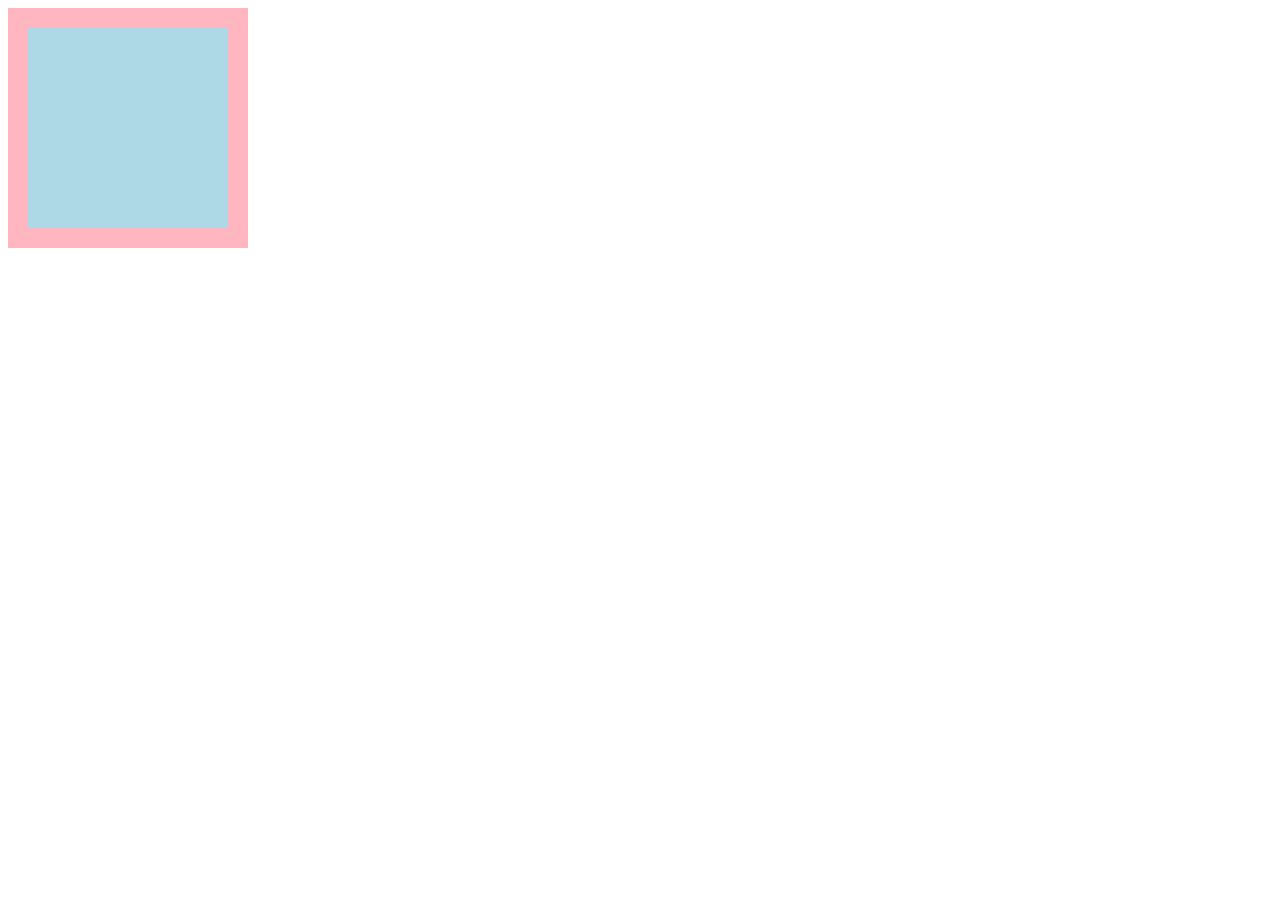
<file: index.html>
<!DOCTYPE html>
<html lang = "en">
    <head>
        <meta charset="UTF-8">
        <title>My Website</title>
    </head>

    <body>
        <div class="out">
            <div class="in"></div>
        </div>
    </body>

    <style>
        .out {
            width: 200px;
            height: 200px;
            background-color: lightpink;
            padding: 20px;
            /* margin: 20px; */
        }

        .in {
            width: 200px;
            height: 200px;
            background-color: lightblue;
            /* padding: 20px; */
            /* margin: 20px; */
        }
    </style>

</html>
</file>
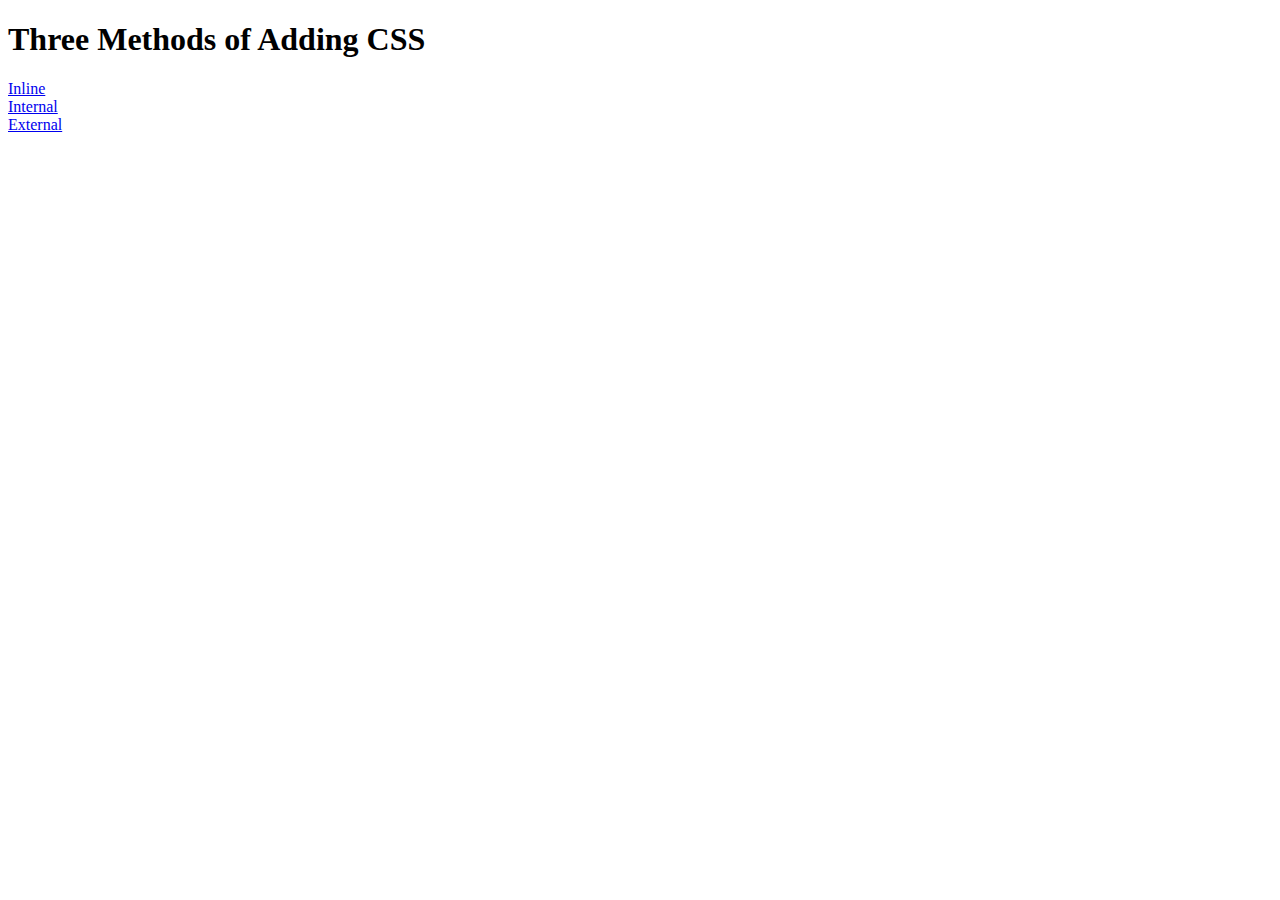
<file: 5.1. Adding CSS/index.html>
<!DOCTYPE html>
<html lang="en">

<head>
  <meta charset="UTF-8">
  <title>Adding CSS</title>
</head>

<body>
  <h1>Three Methods of Adding CSS</h1>
  <!-- Create 3 Links to The 3 Webpages: inline, internal and external -->
   <a href="./inline.html">Inline</a> <br/>
   <a href="./internal.html">Internal</a> <br/>
   <a href="./external.html">External</a> <br/>
</body>

</html>
</file>
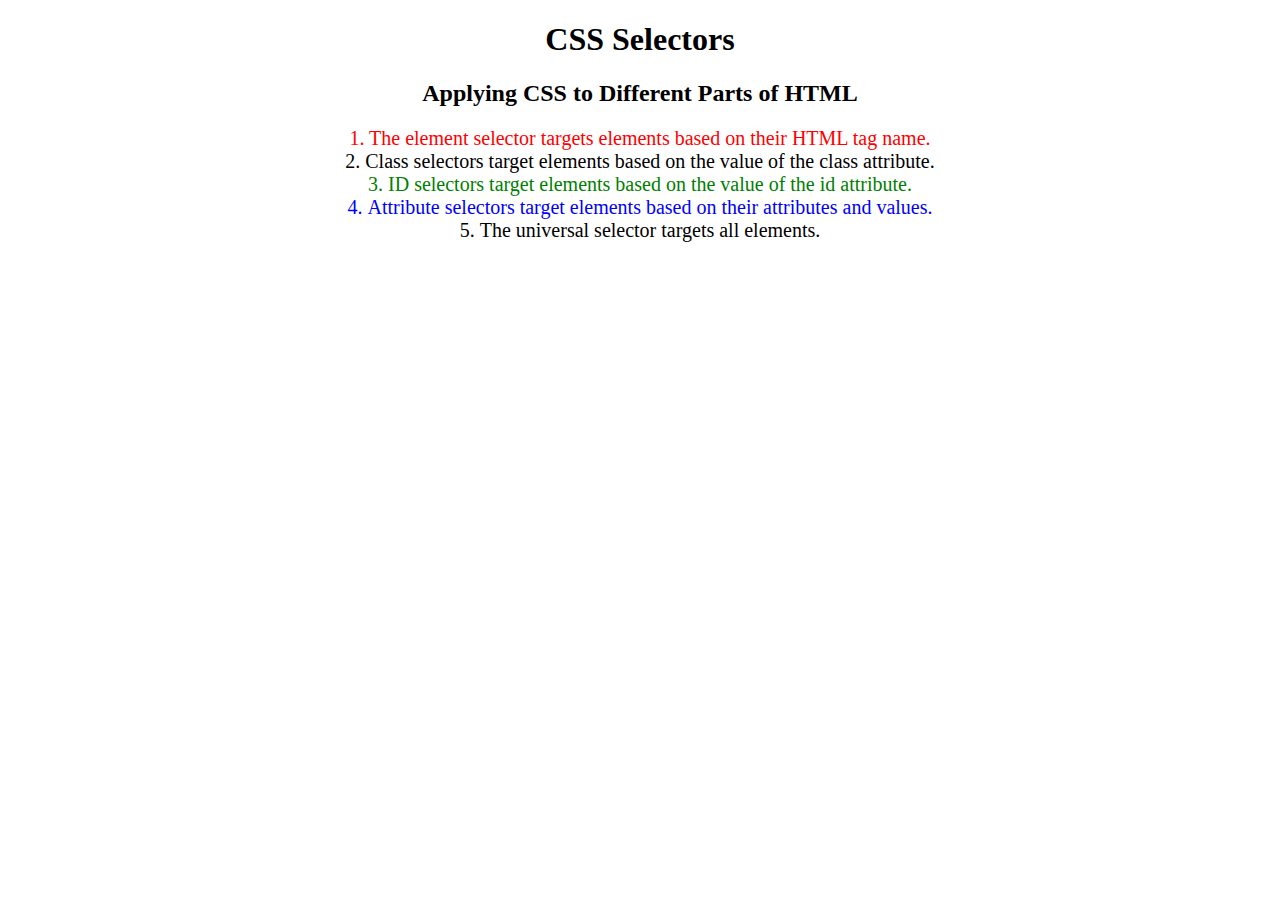
<file: 5.3 CSS Selectors/index.html>
<!DOCTYPE html>
<html lang="en">

<head>
  <meta charset="UTF-8">
  <title>CSS Selectors</title>
  <link rel="stylesheet" href="./style.css" />
</head>

<body>
  <h1>CSS Selectors</h1>
  <h2>Applying CSS to Different Parts of HTML</h2>
  <!-- TODO 1: Set the CSS for all paragraph tags to "color: red" -->
  <p class="note">1. The element selector targets elements based on their HTML tag name.</p>

  <ol>
    <!-- TODO 2: Set the CSS for all elements with a class of "note" to "font-size: 20px" -->
    <li class="note" value="2">Class selectors target elements based on the value of the class attribute.</li>

    <!-- TODO 3: Set the CSS for the element with an id of "id-selector-demo" to "color: green" -->
    <li class="note" id="id-selector-demo" value="3">ID selectors target elements based on the value of the id
      attribute.</li>

    <!-- TODO 4: Set the CSS for the li elements that have the "value" attribute set to "4" to have "color: blue" -->
    <li class="note" value="4">Attribute selectors target elements based on their attributes and values.</li>

    <!-- TODO 5: Set all elements to have "text-align: center" -->
    <li class="note" value="5">The universal selector targets all elements.</li>
  </ol>
</body>

</html>
</file>
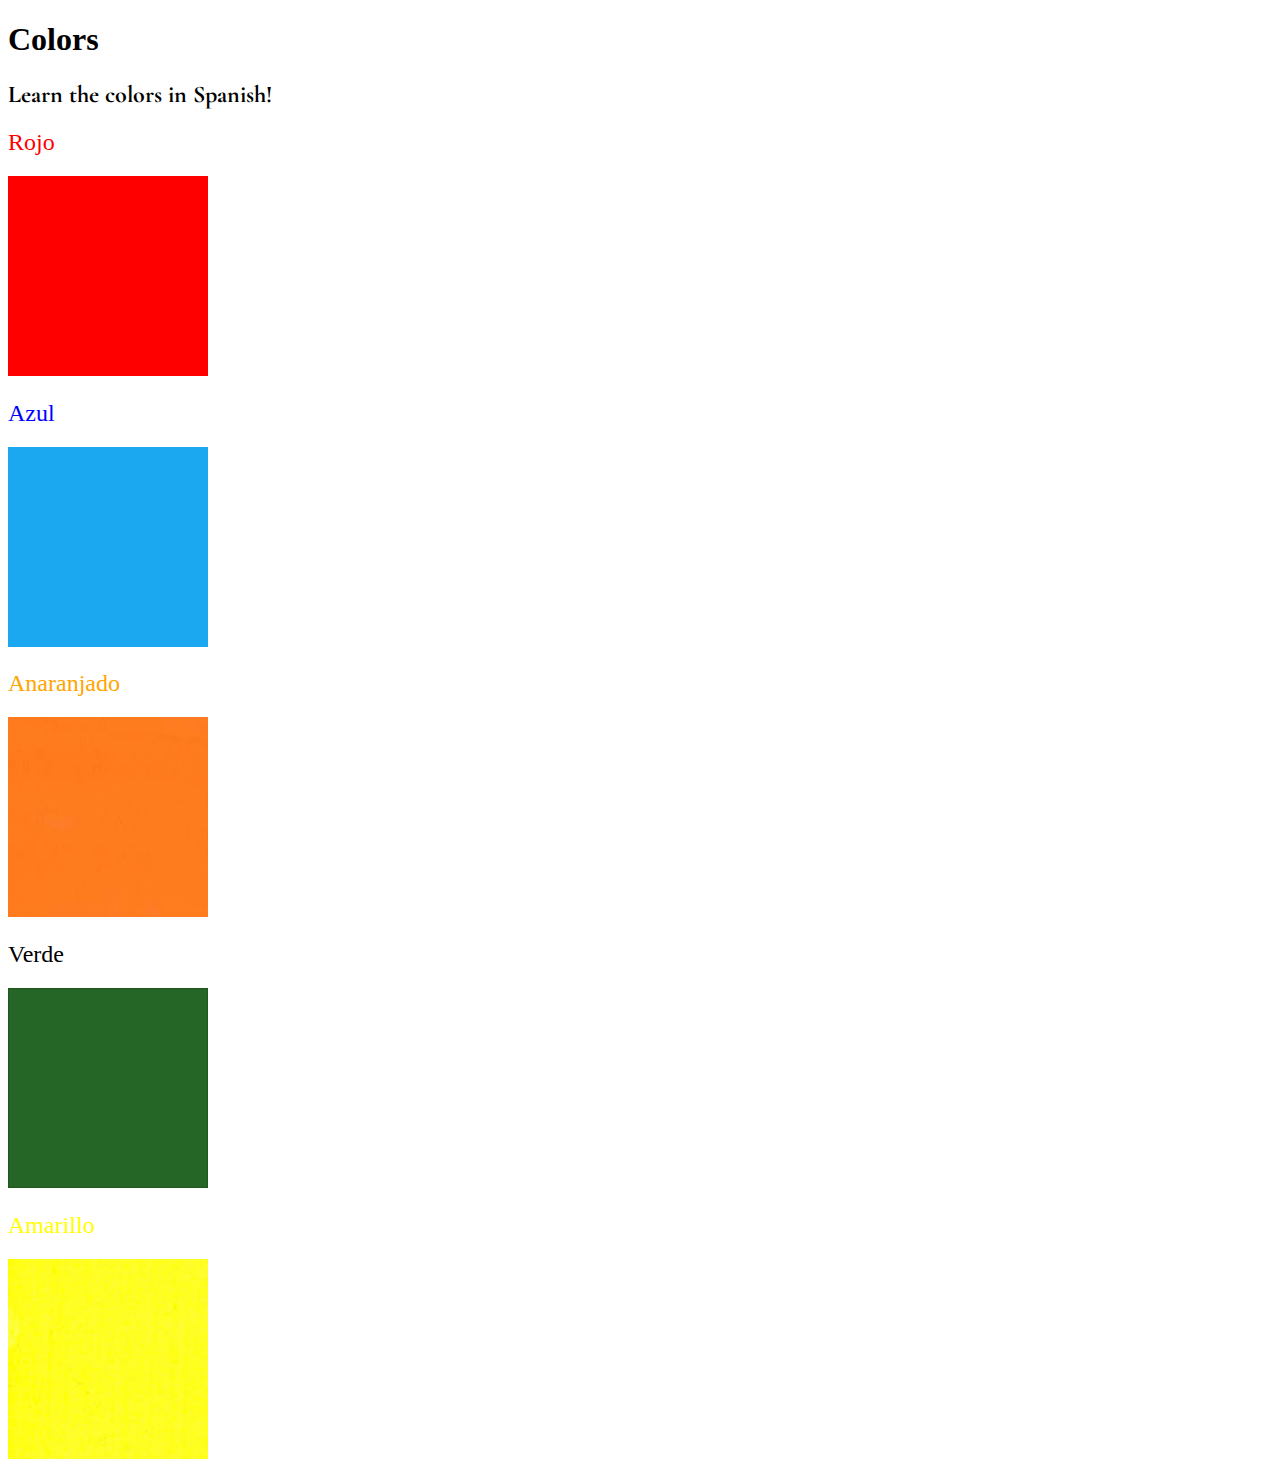
<file: 5.4 Color Vocab Project/index.html>
<!DOCTYPE html>
<html lang="en">
  <head>
    <meta charset="UTF-8" />
    <title>Spanish Vocabulary</title>
    <link rel="stylesheet" href="./style.css" />
    <link rel="preconnect" href="https://fonts.googleapis.com">
<link rel="preconnect" href="https://fonts.gstatic.com" crossorigin>
<link href="https://fonts.googleapis.com/css2?family=Cormorant+Garamond:ital,wght@0,300..700;1,300..700&display=swap" rel="stylesheet">
  </head>

  <body>
    <h1>Colors</h1>
    <h2 id="title">Learn the colors in Spanish!</h2>
    <h2 class="color-title" id="red">Rojo</h2>
    <img src="./assets/images/red.png" alt="red" />

    <h2 class="color-title" id="blue">Azul</h2>
    <img src="./assets/images/blue.png" alt="blue" />

    <h2 class="color-title" id="orange">Anaranjado</h2>
    <img src="./assets/images/orange.png" alt="orange" />

    <h2 class="color-title" id="green">Verde</h2>
    <img src="./assets/images/green.png" alt="green" />

    <h2 class="color-title" id="yellow">Amarillo</h2>
    <img src="./assets/images/yellow.png" alt="yellow" />
  </body>
</html>

<!--
TODOs
IMPORTANT: You should not need to make ANY CHANGES to index.html
All code should be written in your CSS file.

1. Create a CSS file and incorporate it as an external stylesheet.
2. Use CSS to style each of the color titles to meaning.
Hint: Use the id to help if you don't know the words in spanish.
3. Use CSS to change all the color titles to have "font-weight: normal;"
4. Use CSS (not HTML) to make all the images 200px heigh and 200px wide.
Hint:
https://developer.mozilla.org/en-US/docs/Web/CSS/height
https://developer.mozilla.org/en-US/docs/Web/CSS/width
-->
</file>
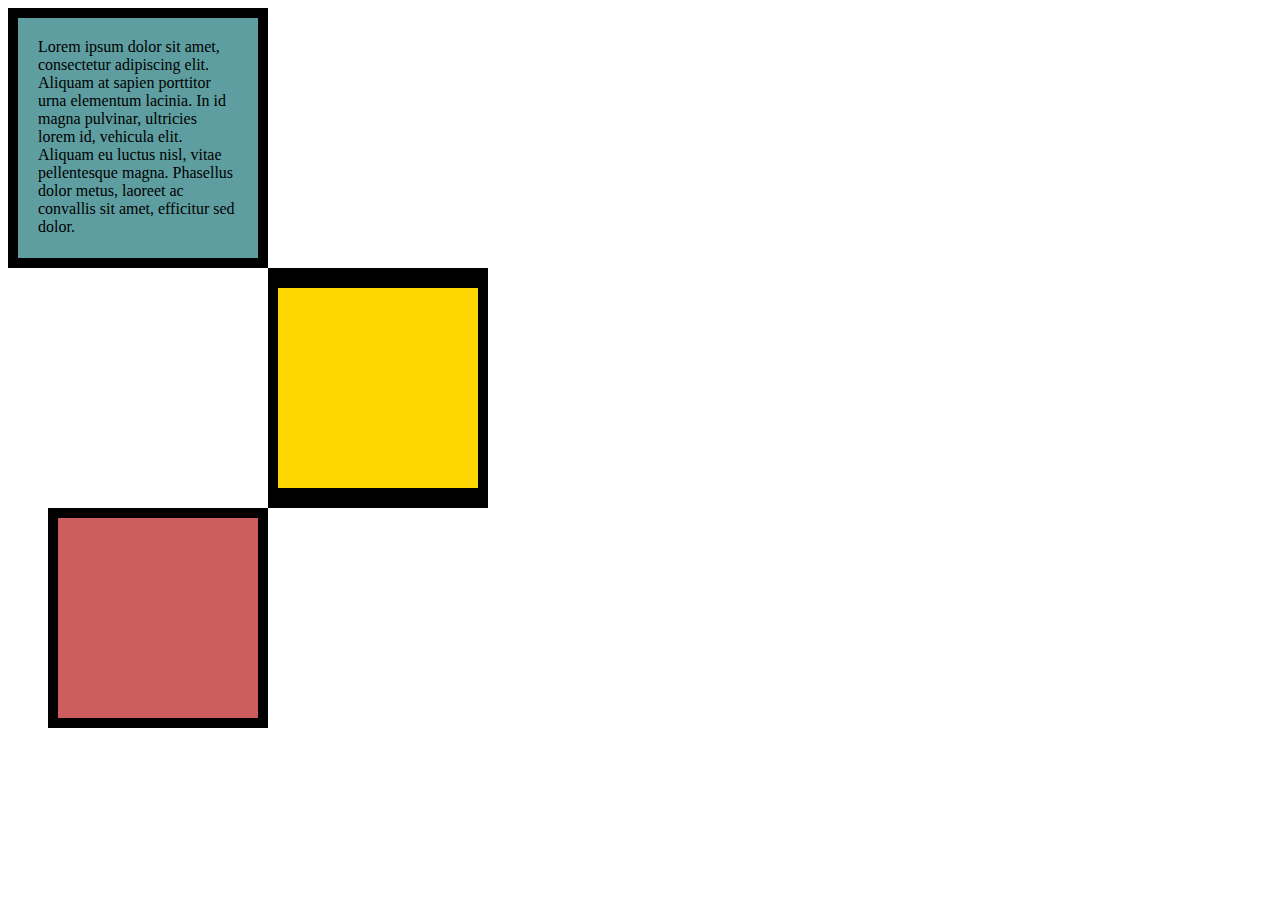
<file: 6.3 CSS Box Model/index.html>
<!DOCTYPE html>
<html lang="en">

<head>
  <meta charset="UTF-8">
  <title>CSS Box Model</title>
  <style>
    /* Write your CSS code here */
    div {
      height: 200px;
      width: 200px;
    }

    #cadetblue {
      background-color: cadetblue;
      padding: 20px;
      border: 10px solid black;
    }

    #gold {
      background-color: gold;
      border: solid black;
      border-width: 20px 10px;
      margin-left: 260px;
    }

    #indianred {
      background-color: indianred;
      border: 10px solid black;
      margin-left: 40px;
    }

    p {
      margin: 0px;
    }

  </style>
</head>

<body>


  <!-- TODOs:
1. Create 3 Boxes using the div element.
2. Set their sizes to 200px heigh by 200px wide.
3. Set different background colors for each of the boxes (I used cadetblue, gold and indianred).
4. Add a paragraph <p> element into the first div and add the following words:
    Lorem ipsum dolor sit amet, consectetur adipiscing elit. Aliquam at sapien porttitor urna elementum lacinia. In
    id magna pulvinar, ultricies lorem id, vehicula elit. Aliquam eu luctus nisl, vitae pellentesque magna. Phasellus
    dolor metus, laoreet ac convallis sit amet, efficitur sed dolor.
5. Set the 1st div to have 20px padding all around with a black 10px border.
6. Fix the style of the <p> element to remove all margins.
Hint: Use the CSS inspector in Chrome.
7. Set the 2nd div to have a 20px border on top and bottom and 10px border left and right. (See goal image)
8. Set the 3rd div to have a 10px border
9. Set the margins for the divs so that each box corner touches the other. (See the goal image)
-->

<div id="cadetblue">
  <p>Lorem ipsum dolor sit amet, consectetur adipiscing elit. Aliquam at sapien porttitor urna elementum lacinia. In
    id magna pulvinar, ultricies lorem id, vehicula elit. Aliquam eu luctus nisl, vitae pellentesque magna. Phasellus
    dolor metus, laoreet ac convallis sit amet, efficitur sed dolor.
  </p>
</div>

<div id="gold">

</div>

<div id="indianred">

</div>

</body>

</html>
</file>
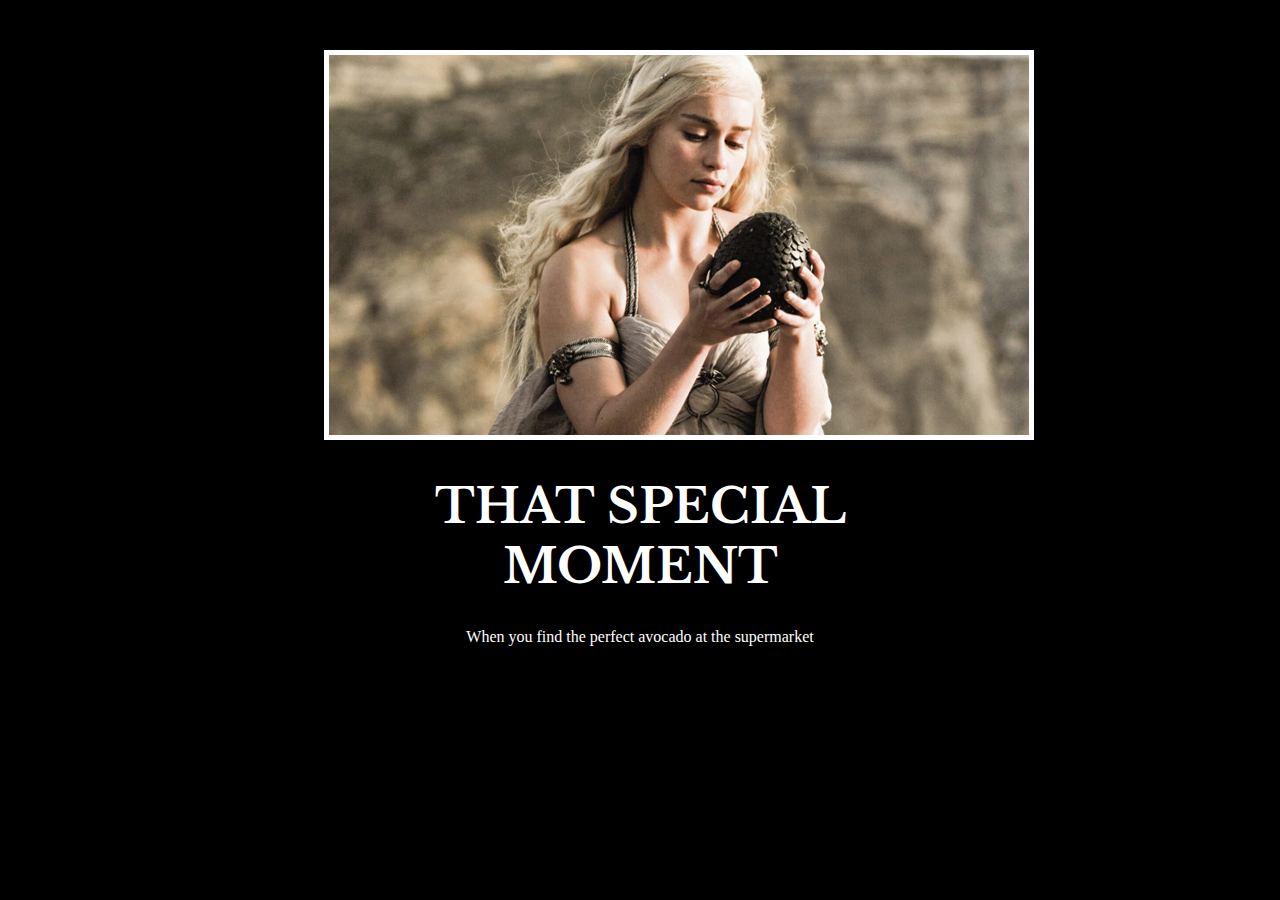
<file: 6.4 Motivation Meme Project/index.html>
<!--
  TODO: Create a motivational post website.
Style it how ever you like.
Look at the goal image for inspiration.
But it must have the following features:
1. The main h1 text should be using the Regular Libre Baskerville Font from Google Fonts:
  https://fonts.google.com/specimen/Libre+Baskerville
2. The text should be white and background black.
3. Add your own image into the images folder inside assets. It should have a 5px white border.
4. The text should be center aligned.
5. Create a div to contain the h1, p and img elements. Adjust the margins so that the image and text are centered on the page.
  Hint: You horizontally center a div by giving it a width of 50% and a margin-left of 25%.
  Hint: Set the image to have a width of 100% so it fills the div.
6. Read about the text-transform property on MDN docs to make the h1 uppercase with CSS.
  https://developer.mozilla.org/en-US/docs/Web/CSS/text-transform
-->

<!DOCTYPE html>
<html lang="en">
<head>
  <meta charset="UTF-8">
  <meta name="viewport" content="width=device-width, initial-scale=1.0">
  <title>Document</title>
  <link rel="stylesheet" href="./style.css"/>
  <link rel="preconnect" href="https://fonts.googleapis.com">
  <link rel="preconnect" href="https://fonts.gstatic.com" crossorigin>
  <link href="https://fonts.googleapis.com/css2?family=Cormorant+Garamond:ital,wght@0,300..700;1,300..700&family=Libre+Baskerville:ital,wght@0,400;0,700;1,400&display=swap" rel="stylesheet">
</head>
<body>
  <div class="poster">
    <img class="motivation-image" src="./assets/images/daenerys.jpeg"/>
    <h1>That special moment</h1>
    <p>When you find the perfect avocado at the supermarket</p>
  </div>
</body>
</html>
</file>
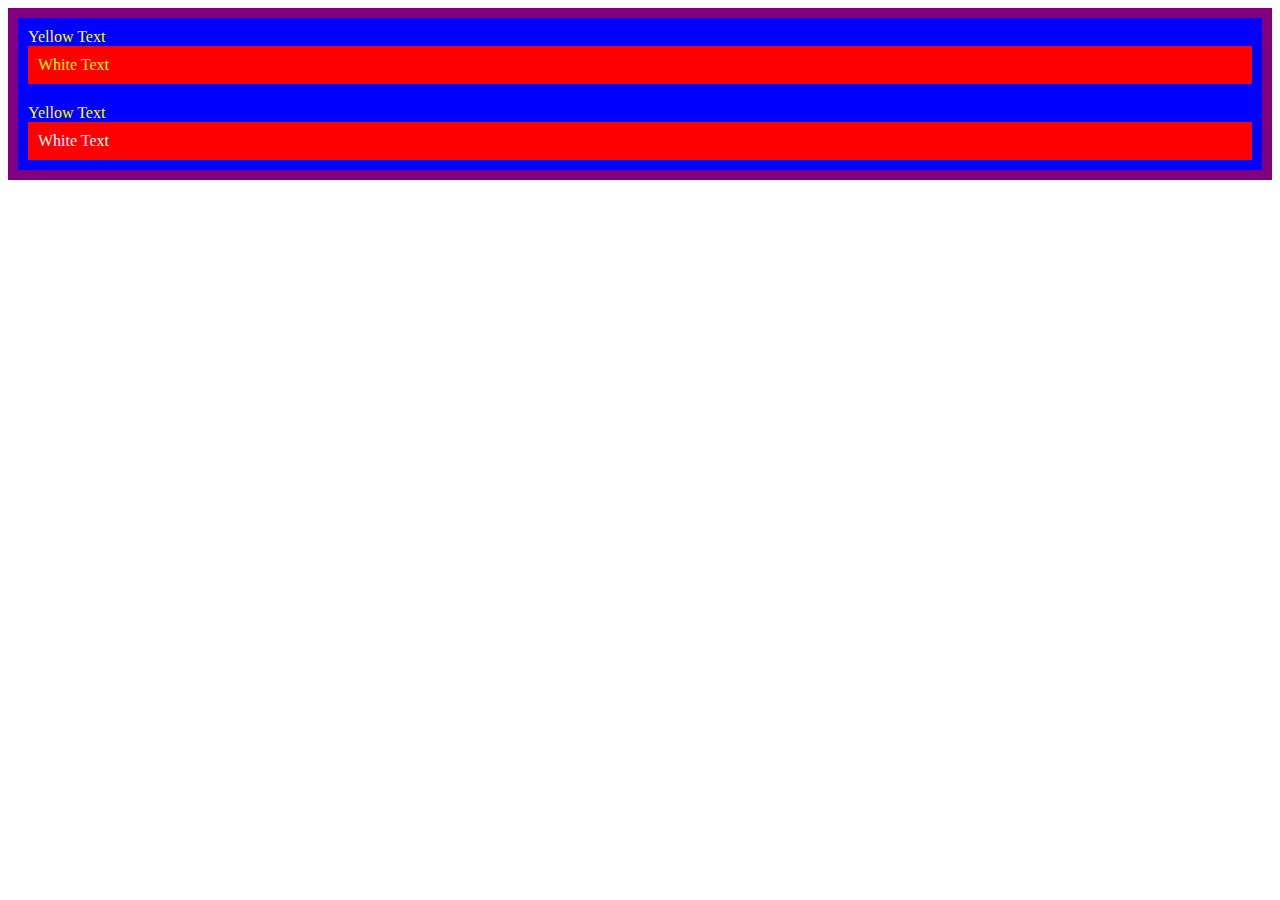
<file: 7.0 CSS Cascade/index.html>
<!DOCTYPE html>
<html lang="en">

<head>
  <meta charset="UTF-8">
  <title>CSS Cascade</title>
  <link rel="stylesheet" href="./style.css">
</head>

<body>
  <div id="outer-box" class="box">
    <div class="box">
      <p>Yellow Text</p>
      <div class="box inner-box">
        <p class>White Text</p>
      </div>
    </div>
    <div class="box">
      <p>Yellow Text</p>
      <div class="box inner-box">
        <p class="white-text">White Text</p>
      </div>
    </div>
  </div>
</body>

</html>
</file>
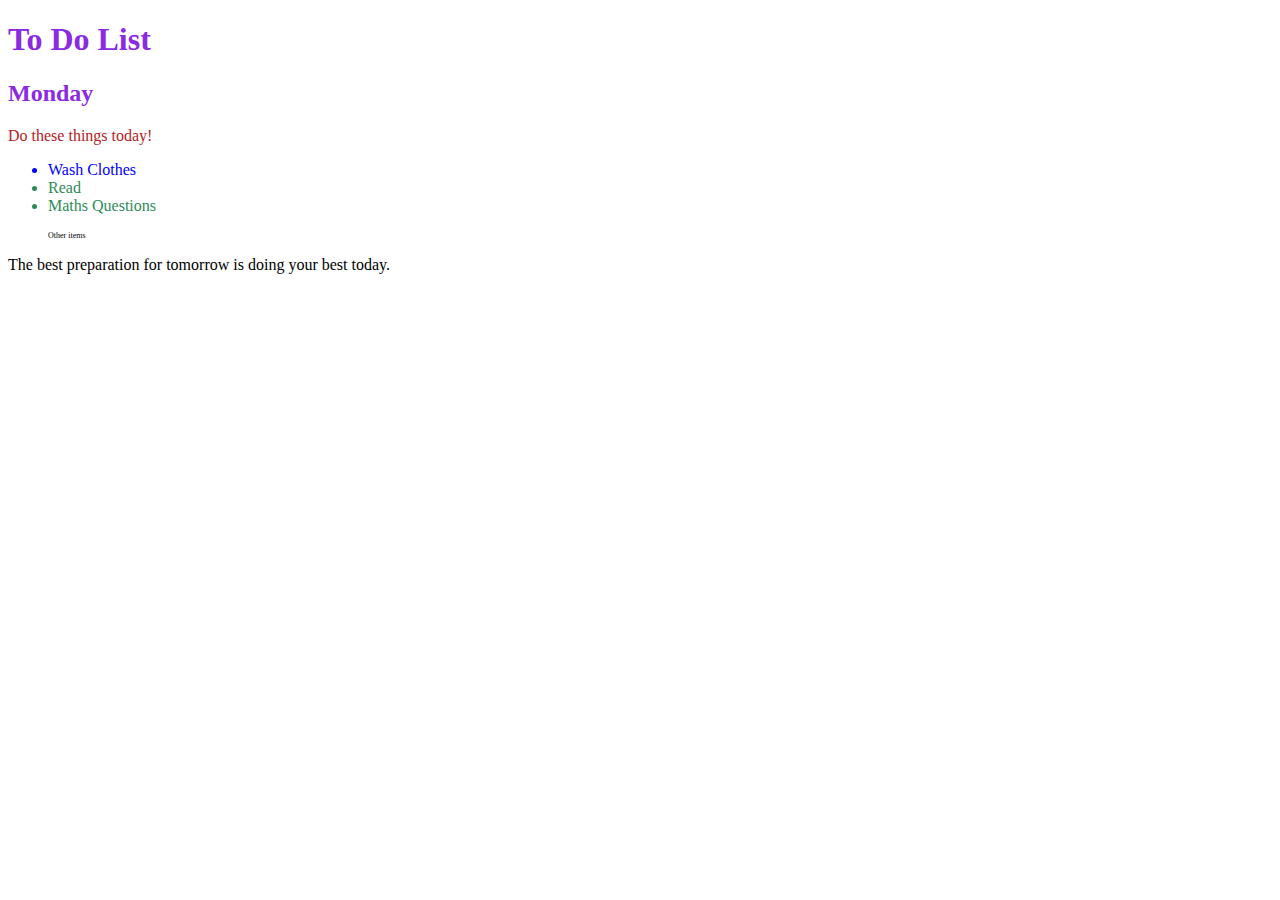
<file: 7.1 Combining Selectors/index.html>
<!DOCTYPE html>
<html lang="en">

<head>
  <meta charset="UTF-8">
  <title>Combining CSS Selectors</title>
  <link rel="stylesheet" href="./style.css">
</head>

<!-- Don't change any of the HTML code! -->

<body>
  <h1>To Do List</h1>
  <h2>Monday</h2>
  <div class="box">
    <p class="done">Do these things today!</p>
    <ul class="list">
      <li>Wash Clothes</li>
      <li class="done">Read</li>
      <li class="done">Maths Questions</li>
    </ul>
  </div>

  <ul>
    <p class="done">Other items</p>
  </ul>
  <p>The best preparation for tomorrow is doing your best today.</p>

</body>

</html>
</file>
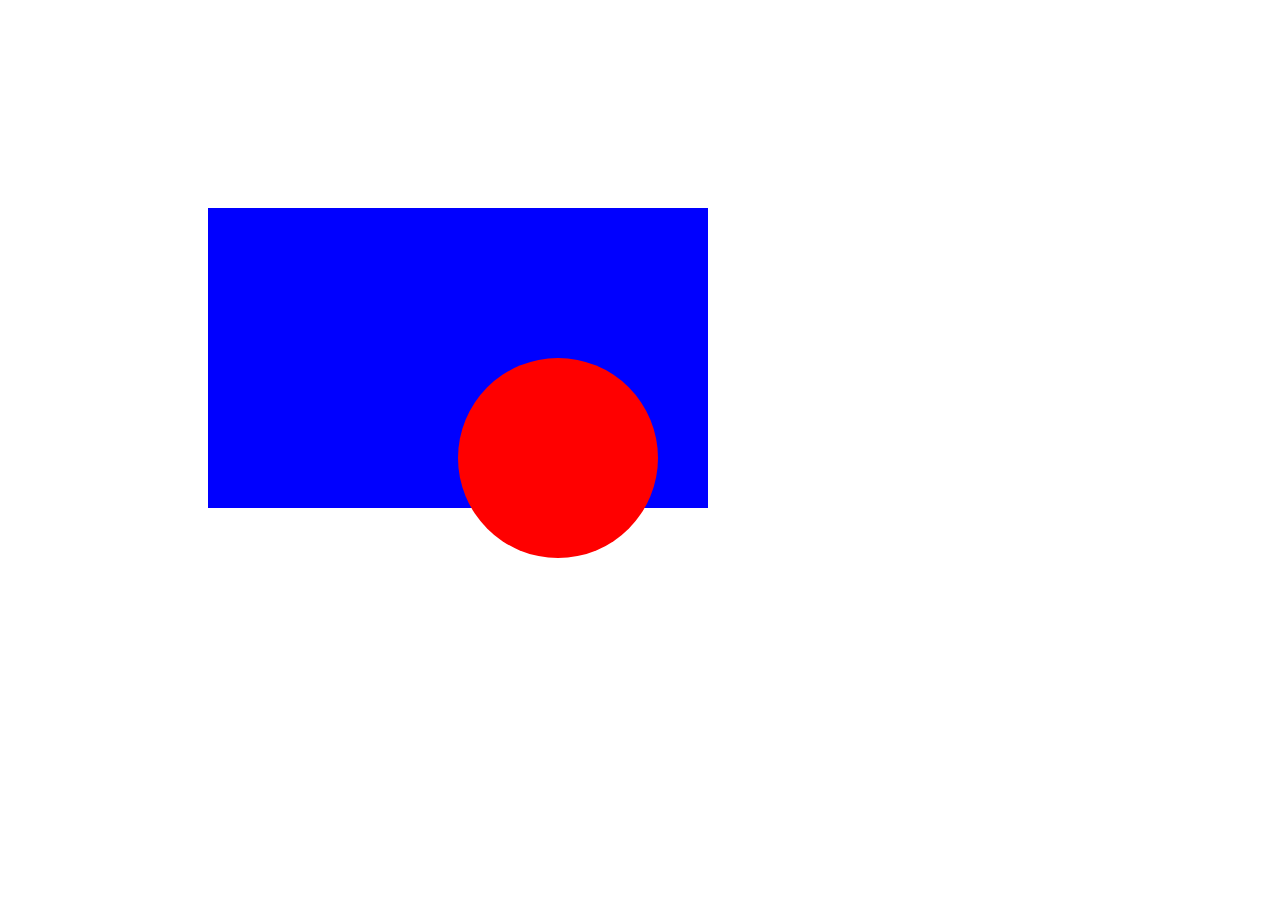
<file: 7.2 CSS Positioning/index.html>
<!DOCTYPE html>
<html>

<head>
  <title>CSS Positioning Exercise</title>
  <style>
    /* Write your code here */
    .blue-box {
      background-color: blue;
      height: 300px;
      width: 500px;

      position: relative;
      top: 200px;
      left: 200px;
    }


    .red-circle {
      background-color: red;
      height: 200px;
      width: 200px;
      border-radius: 200px;

      position: absolute;
      top: 150px;
      left: 250px;
    }
  </style>
</head>

<body>
  <div class="blue-box">
    <div class="red-circle">
    </div>
  </div>

</body>

</html>
</file>
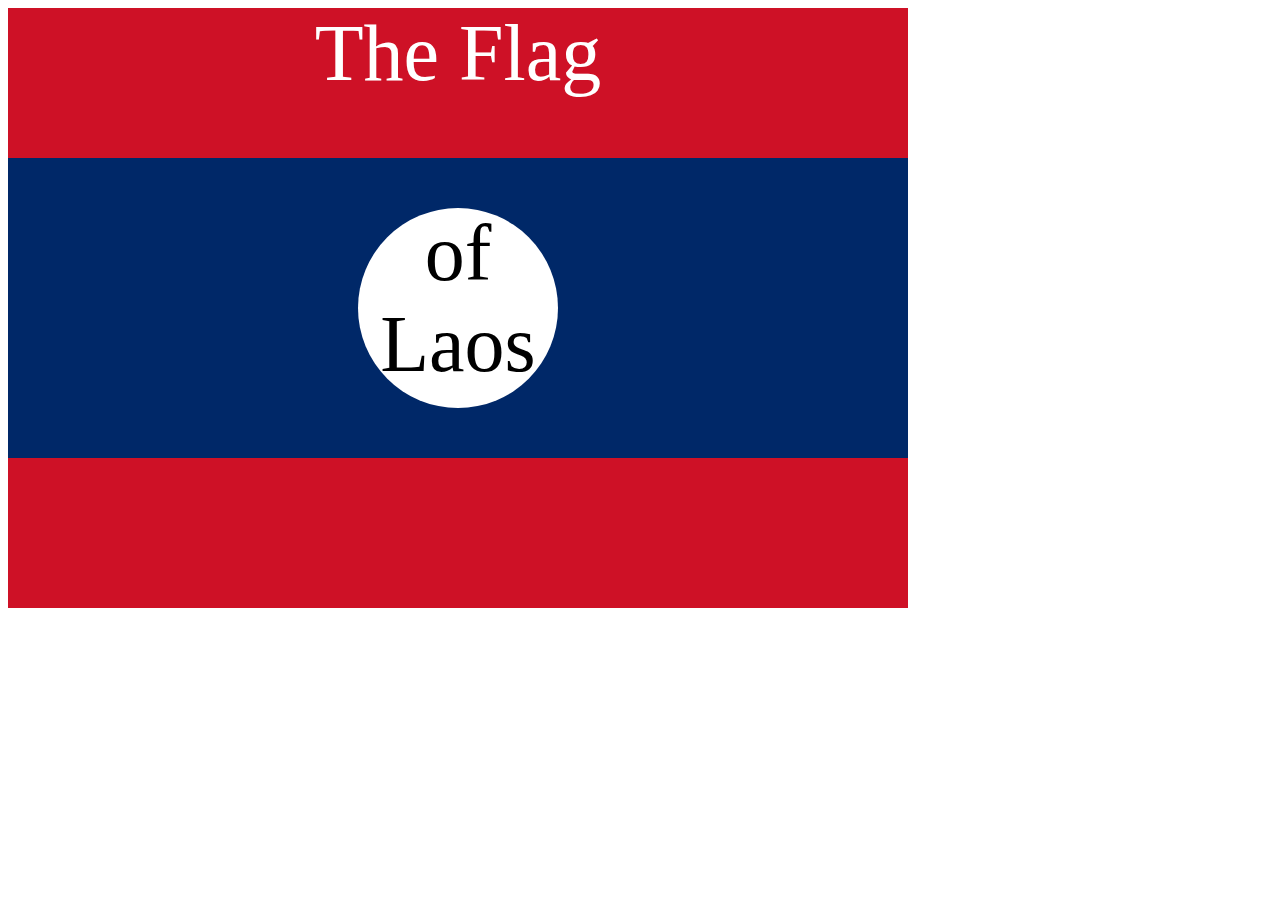
<file: 7.3 CSS Flag Project/index.html>
<!DOCTYPE html>
<html lang="en">

<head>
  <meta charset="UTF-8">
  <title>CSS Flag Project</title>
  <style>
    /* Write your CSS Code here */
    .flag {
      width: 900px;
      height: 600px;
      background-color: #ce1126;
      text-align: center;

      position: relative
    }

    .flag > div {
      width: 100%;
      height: 50%;
      background-color: #002868;

      position: absolute;
      top: 150px;
    }

    .flag > div > div {
      width: 200px;
      height: 200px;
      background-color: white;
      border-radius: 50%;

      position: absolute;
      top: 50px;
      left: 350px;
    }

    p {
      font-size: 5rem;
      color: white;
      text-align: center;
      padding: 0;
      margin: 0;
    }

    div > div > p {
      color: black;
    }




  </style>
</head>

<!--
  IMPORTANT! Do not change any HTML
Don't add any classes/ids/elements
Use what you know about combining selectors
and CSS specificity instead.
Hint 1: The flag is 900px by 600px and the circle is 200px by 200px.
Hint 2: You can use CSS inspection to get the colors from
https://appbrewery.github.io/flag-of-laos/
-->

<body>
  <div class="flag">
    <p>The Flag</p>
    <div>
      <div>
        <p>of Laos</p>
      </div>
    </div>
  </div>
</body>

</html>
</file>
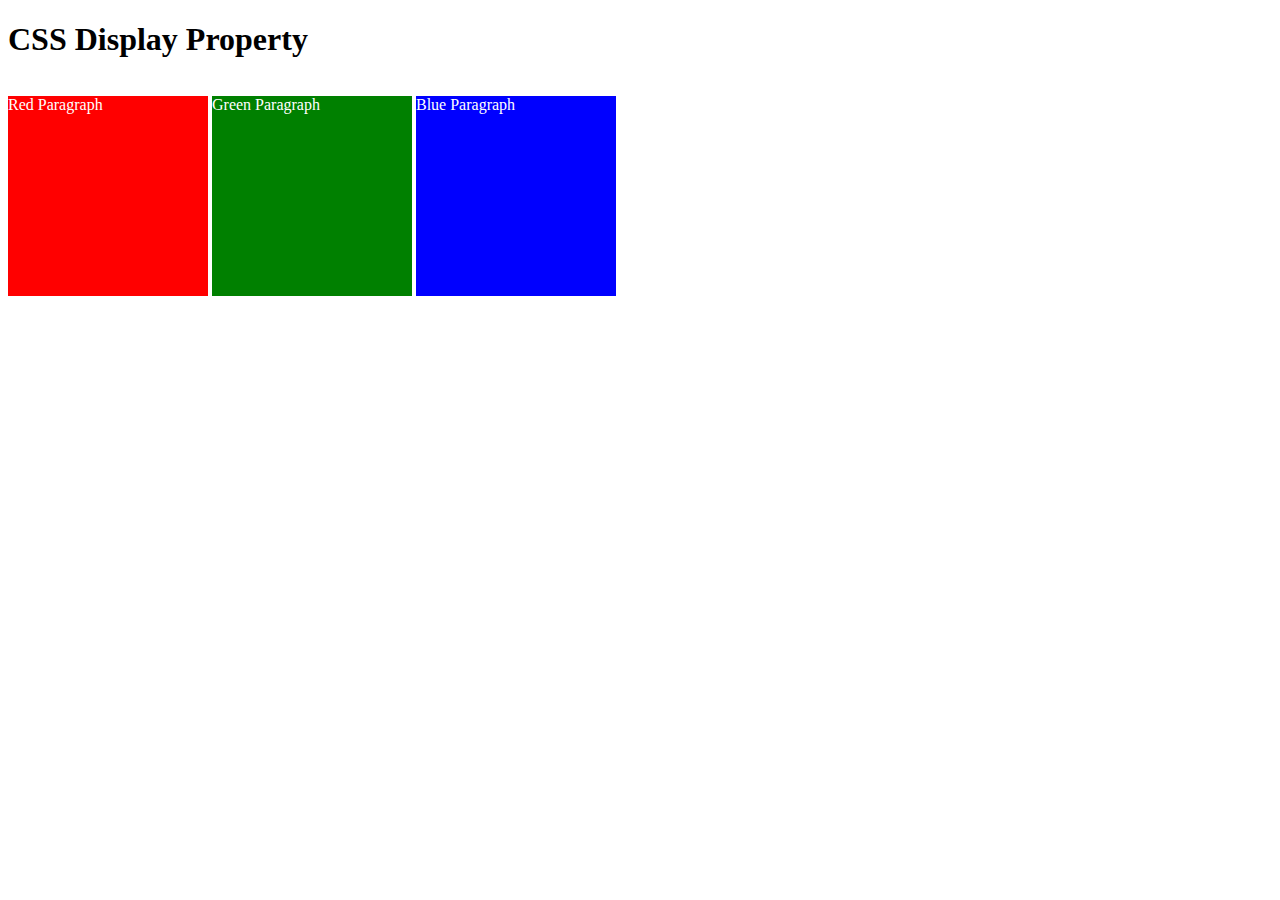
<file: 8.0 CSS Display/index.html>
<!DOCTYPE html>
<html>

<!--
  TODO
1. By changing only the display property of the CSS make all 3 squares line up horizontally like in goal1 image.
2. Change only the display property to make all 3 squares line up vertically like in goal2 image.
-->

<head>
  <title>CSS Display Property Example</title>
  <style>
    p {
      color: white;
    }

    .red {
      display: inline-block;
      width: 200px;
      height: 200px;
      background-color: red;
    }

    .green {
      display: inline-block;
      width: 200px;
      height: 200px;
      background-color: green;
    }

    .blue {
      display: inline-block;
      width: 200px;
      height: 200px;
      background-color: blue;
    }
  </style>
</head>


<body>
  <h1>CSS Display Property</h1>
  <p class="red">Red Paragraph </p>
  <p class="green">Green Paragraph</p>
  <p class="blue">Blue Paragraph</p>
</body>

</html>
</file>
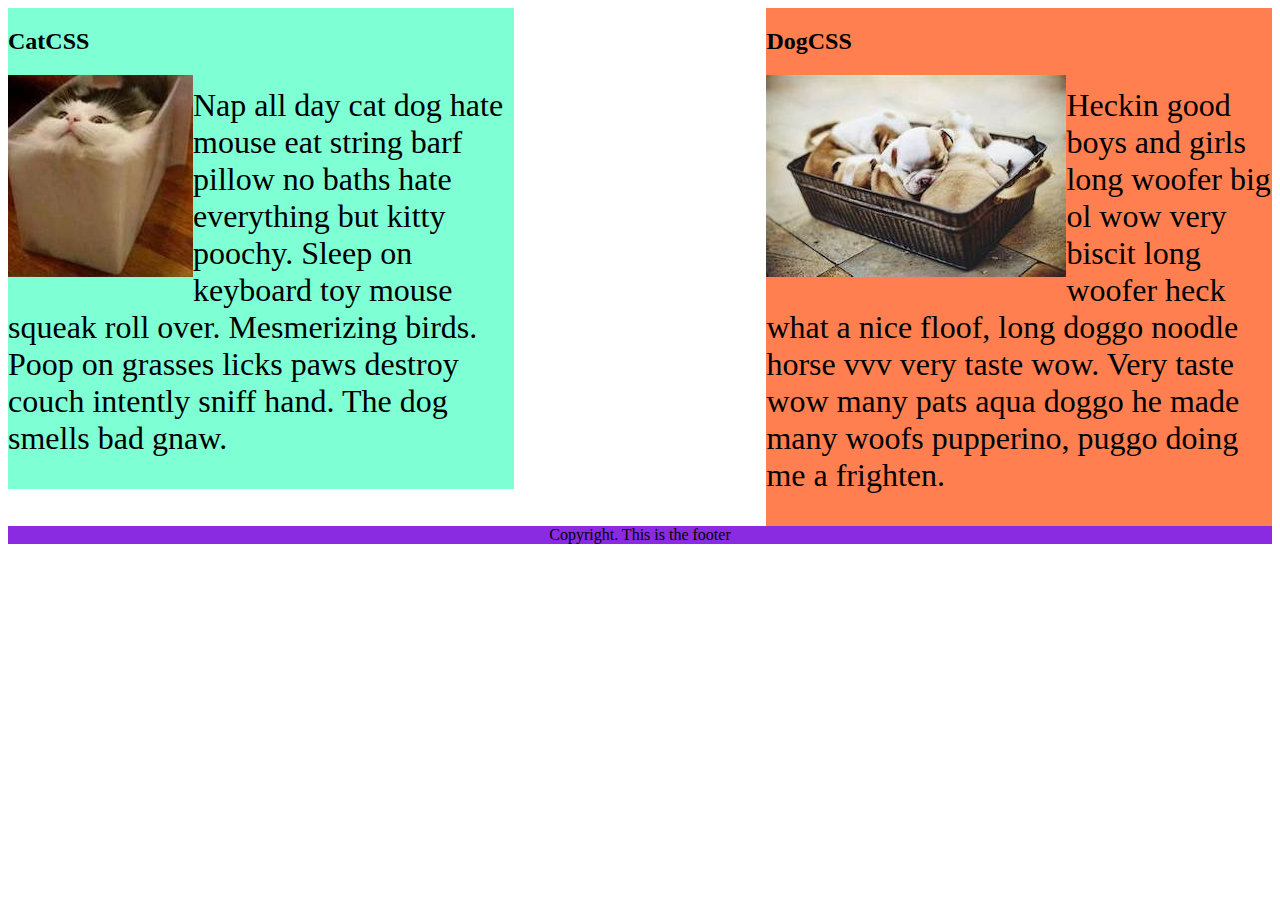
<file: 8.1 CSS Float/index.html>
<!DOCTYPE html>
<html lang="en">

<!-- TODO
1. Make both paragraph elements wrap around the image.
2. Use Float to move the cat div to the left and the dog div to the right.
3. Use clear to make the footer go below both the cat and dog div. -->

<head>
  <meta charset="UTF-8">
  <title>CSS Float</title>
  <style>
    div {
      display: inline-block;
      width: 40%;
    }

    p {
      font-size: 2em;
    }

    img {
      float: left;
    }

    .cat {
      background-color: aquamarine;
      float: left;
    }

    .dog {
      background-color: coral;
      float: right;
    }

    footer {
      text-align: center;
      background-color: blueviolet;
      clear: both;
    }
  </style>
</head>

<body>
  <div class="cat">
    <h2>CatCSS</h2>

    <img src="cat.jpeg" alt="cat in a box" />
    <p class="first-paragraph">Nap all day cat dog hate mouse eat string barf pillow no baths hate everything but kitty
      poochy. Sleep on keyboard
      toy
      mouse squeak roll over. Mesmerizing birds. Poop on grasses licks paws destroy couch intently sniff hand. The dog
      smells
      bad gnaw.</p>
  </div>
  <div class="dog">
    <h2>DogCSS</h2>
    <img src="dog.jpeg" alt="dogs in a box" />
    <p class="second-paragraph">Heckin good boys and girls long woofer big ol wow very biscit long woofer heck what a
      nice
      floof, long doggo noodle
      horse vvv very taste wow. Very taste wow many pats aqua doggo he made many woofs pupperino, puggo doing me a
      frighten.</p>
  </div>

  <footer>Copyright. This is the footer</footer>
</body>

</html>
</file>
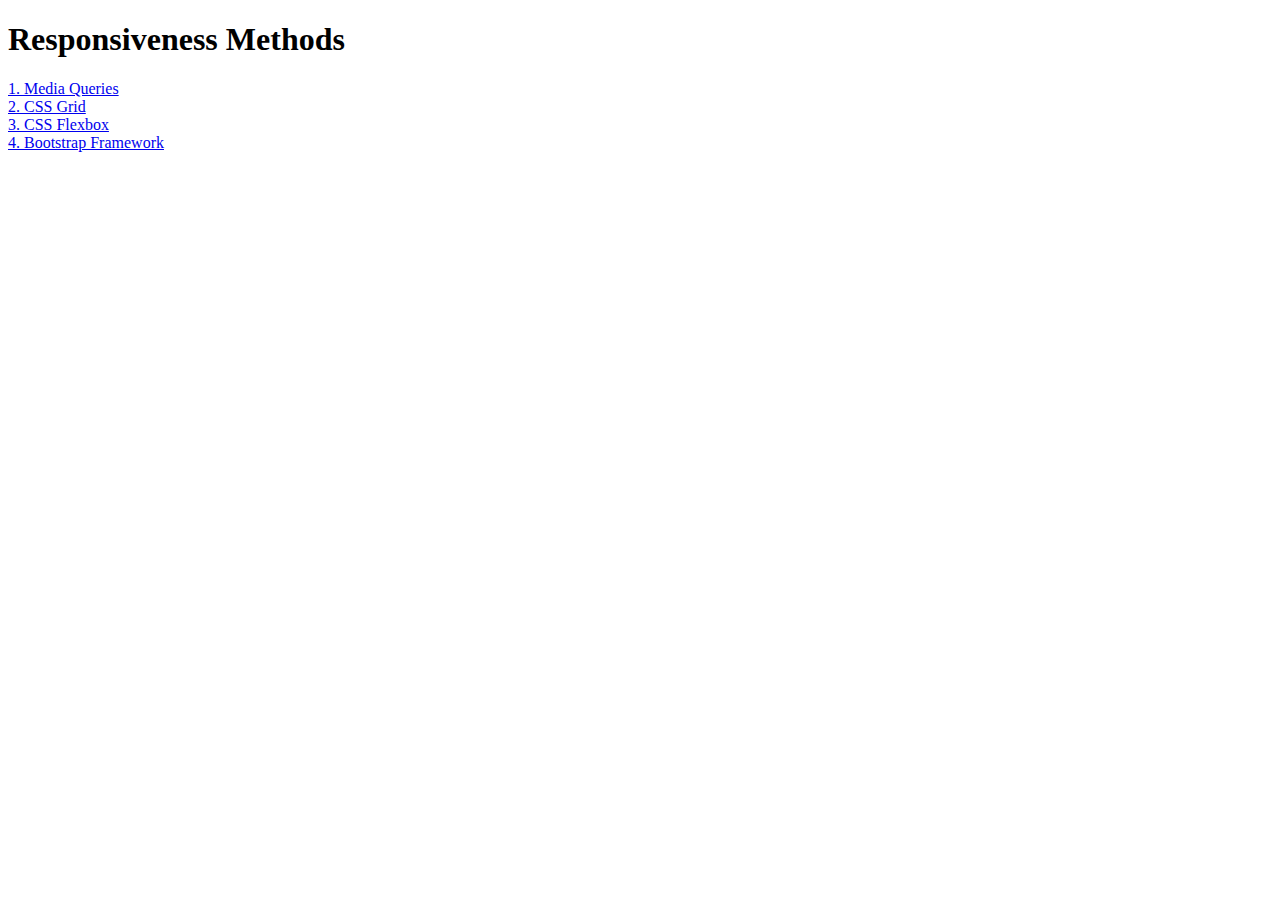
<file: 8.2 Responsiveness/index.html>
<!DOCTYPE html>
<html lang="en">

<head>
  <meta charset="UTF-8">
  <meta name="viewport" content="width=device-width, initial-scale=1.0">
  <title>Responsiveness</title>
  <style>
    a {
      display: block;
    }
  </style>
</head>

<body>
  <h1>Responsiveness Methods</h1>
  <a href="./media-query.html">1. Media Queries</a>
  <a href="./grid.html">2. CSS Grid</a>
  <a href="./flexbox.html">3. CSS Flexbox</a>
  <a href="./bootstrap.html">4. Bootstrap Framework</a>
</body>

</html>
</file>
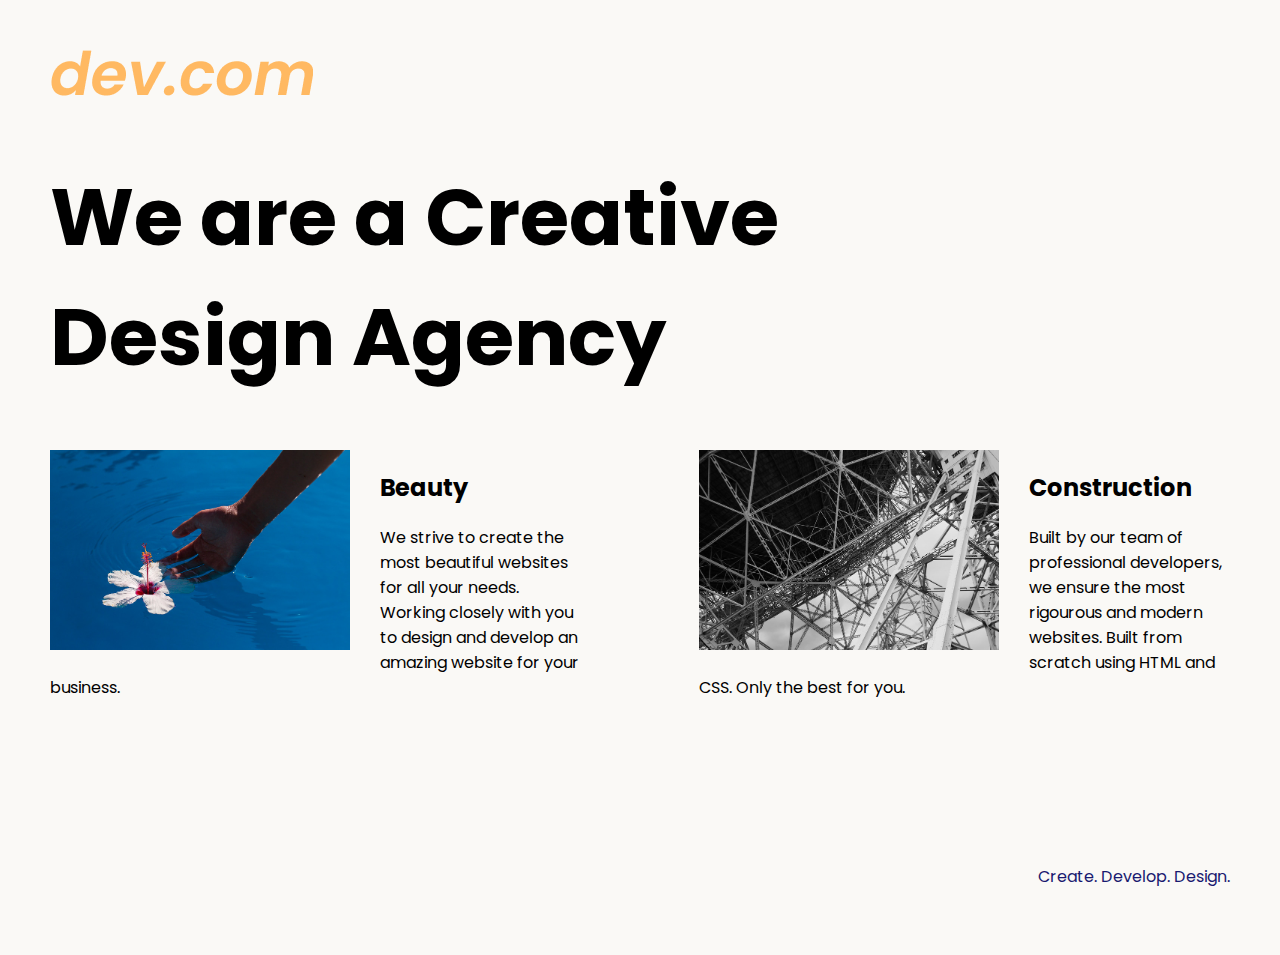
<file: 8.4 Web Design Agency Project/index.html>
<!DOCTYPE html>
<html lang="en">

<head>
  <meta charset="UTF-8">
  <meta name="viewport" content="width=device-width, initial-scale=1.0">
  <title>Agency</title>
  <link rel="stylesheet" href="./style.css">
  <link rel="preconnect" href="https://fonts.googleapis.com">
  <link rel="preconnect" href="https://fonts.gstatic.com" crossorigin>
  <link href="https://fonts.googleapis.com/css2?family=Poppins:wght@400;700&display=swap" rel="stylesheet">
</head>

<body>
  <div class="main">
    <img class="logo" src="./assets/images/logo.png" alt="logo">
    <h1>We are a <span class="creative">Creative</span> <br/>
      Design Agency
    </h1>
    <div class="left card">
      <img class="tile-image" src="./assets/images/beautiful.jpg" alt="hand and flower in water">
      <h2 class="card-title">Beauty</h2>
      <p class="card-text">We strive to create the most beautiful websites for all your needs. Working closely with you
        to
        design and
        develop an amazing website for your business.</p>
    </div>

    <div class="right card">
      <img class="tile-image" src="./assets/images/construction.jpg" alt="metal structure">
      <h2 class="card-title">Construction</h2>
      <p>Built by our team of professional developers, we ensure the most rigourous and modern websites. Built from
        scratch using HTML and CSS. Only the best for you.</p>
    </div>

  </div>


  <footer>
    <p>Create. Develop. Design.</p>
  </footer>
</body>

</html>
</file>
<file: 5.3 CSS Selectors/style.css>
ol {
  margin-left: -40px;
  margin-top: -20px;
  list-style-position: inside;
}

/* Write your CSS below, don't change the rules above. */
p {
  color: red;
}

.note {
  font-size: 20px;
}

#id-selector-demo {
  color: green;
}

li[value="4"] {
  color: blue;
}

* {
  text-align: center;
}
</file>
<file: 5.4 Color Vocab Project/style.css>
#red {
    color: red;
}

#blue {
    color: blue;
}

#orange {
    color: orange;
}

#yellow {
    color: yellow;
}

.color-title {
    font-weight: normal;
}

img {
    height: 200px;
    width: 200px;
}

#title {
    font-family: "Cormorant Garamond";
}
</file>
<file: 6.4 Motivation Meme Project/style.css>
body {
    background-color: black;
}

.poster {
    width: 50%;
    margin-left: 25%;
    margin-top: 50px;
    color: white;
    text-align: center;
}

.motivation-image {
    border: 5px solid white;
}

h1 {
    text-transform: uppercase;
    font-size: 3rem;
    font-family: "Libre Baskerville", serif;
}
</file>
<file: 7.0 CSS Cascade/style.css>
/* Don't change the existing CSS. */

.box {
  background-color: blue;
  padding: 10px;
}

p {
  color: yellow;
  margin: 0;
  padding: 0;
}

.inner-box {
  background-color: red;
}

.white-text {
  color: white;
}

#outer-box {
  background-color: purple;
  /* border: 10px solid purple; */
}
</file>
<file: 7.1 Combining Selectors/style.css>
/* Write your code here: */
h1, h2 {
    color: blueviolet;
}

.box > p {
    color: firebrick;
}

.box li {
    color: blue;
}

li.done {
    color: seagreen;
}

ul p.done{
    font-size: 0.5rem;;
}
</file>
<file: 8.4 Web Design Agency Project/style.css>
body {
  font-family: "Poppins", sans-serif;
  margin: 50px 50px 50px 50px;
  background-color: #faf9f6;
  display: flex;
  flex-direction: column;
  min-height: 95vh;
}

.main {
  flex: 1;
}


h1 {
  font-size: 5rem;
}

/* h1 .creative {
  color: midnightblue;
} */

footer {
  text-align: right;
  color: midnightblue;
}

/* .card-container {
  display: flex;
  flex-direction: row;
}

.card {
  flex: 1;
}

.tile-image {
  height: 200px;
  float: left;
  margin: 30px;
}

@media (max-width: 800px) {
  .card-container {
    flex-direction: column;
  }

  .tile-image {
    width: 100%;
    margin: 30px;
  }

  h1 {
    text-align: center;
  }
} */


.card {
  display: inline-block;
  width: 45%;
}

.tile-image {
  width: 300px;
  height: 200px;
  float: left;
  margin-right: 30px;
}

.left {
  float: left;
}

.right {
  float: right;
}


@media (max-width: 680px) {
  .card {
    display: block;
    width: 100%;
  }

  .tile-image {
    display: block;
    height: 200px;
    width: 100%;
    clear: both;
    margin-right: 0px;
  }

  .left {
    clear: both;
  }

  .right {
    clear: both;
  }
}
</file>
